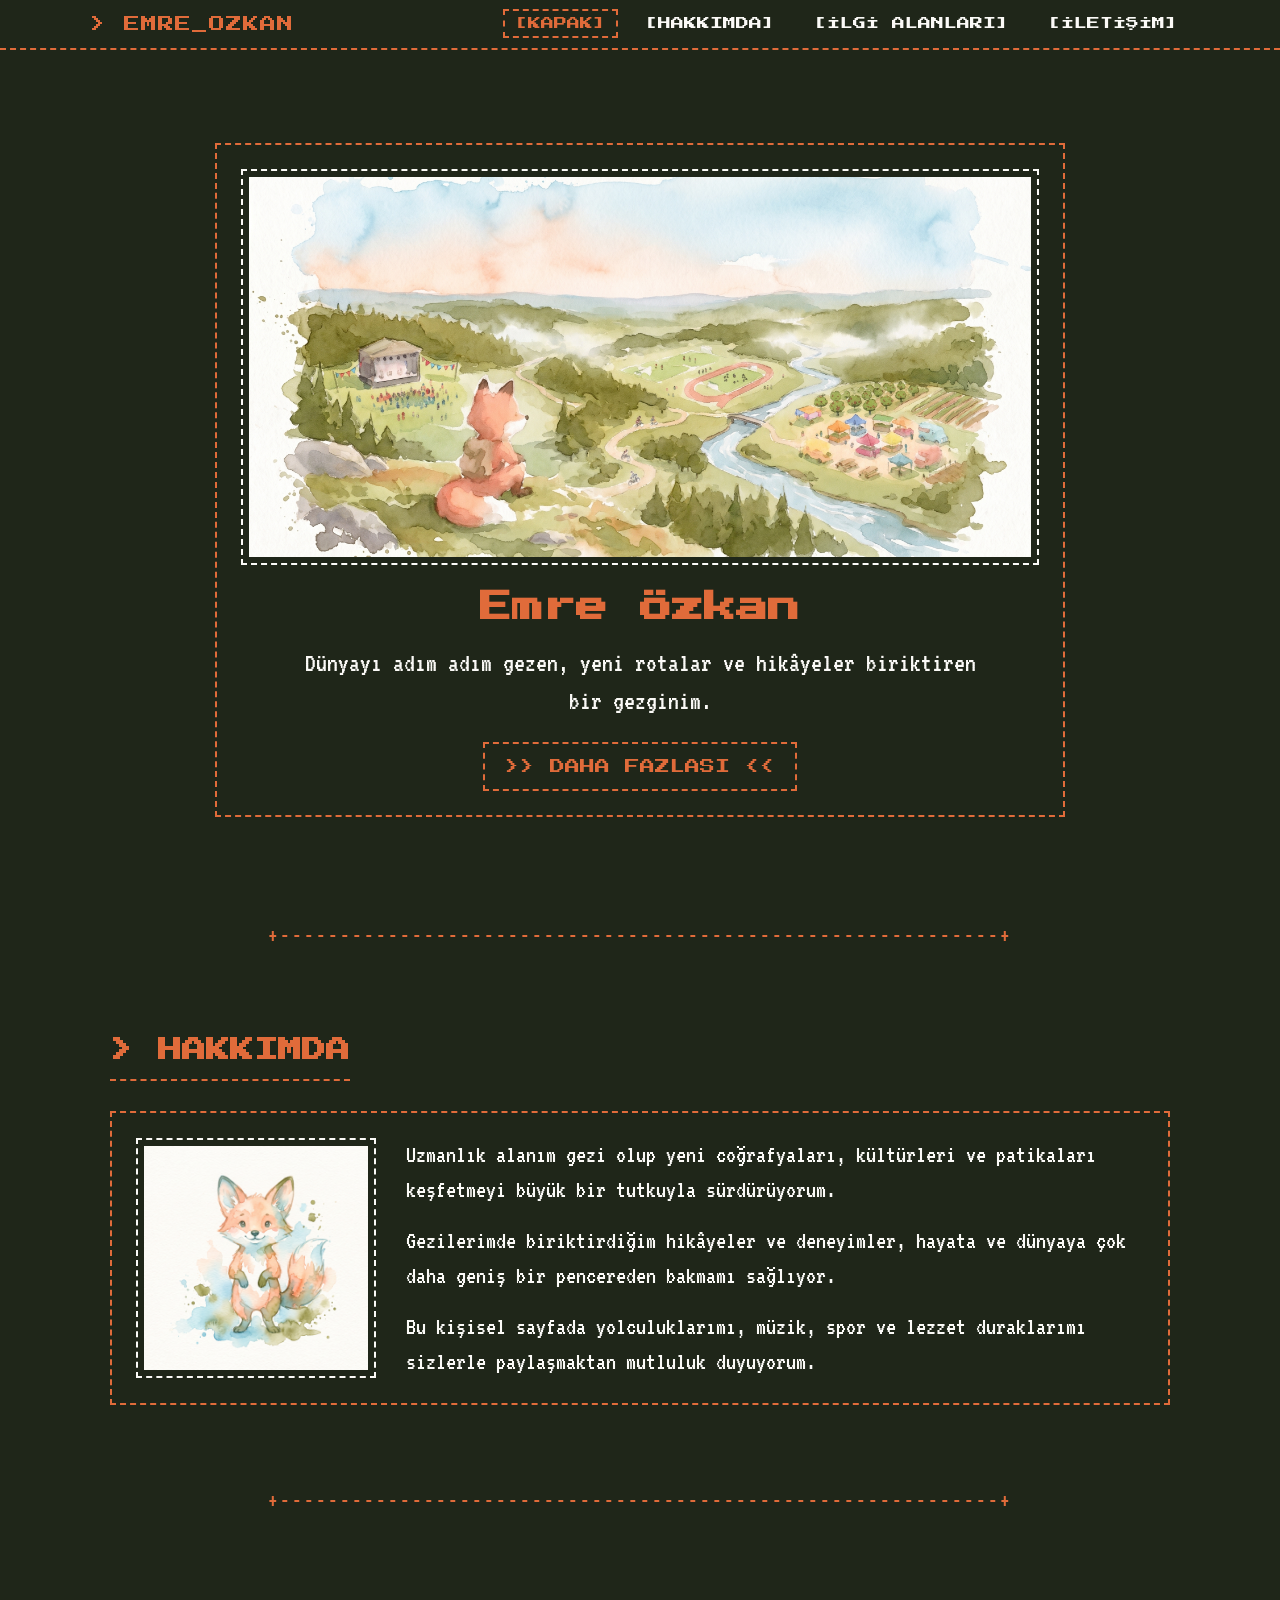
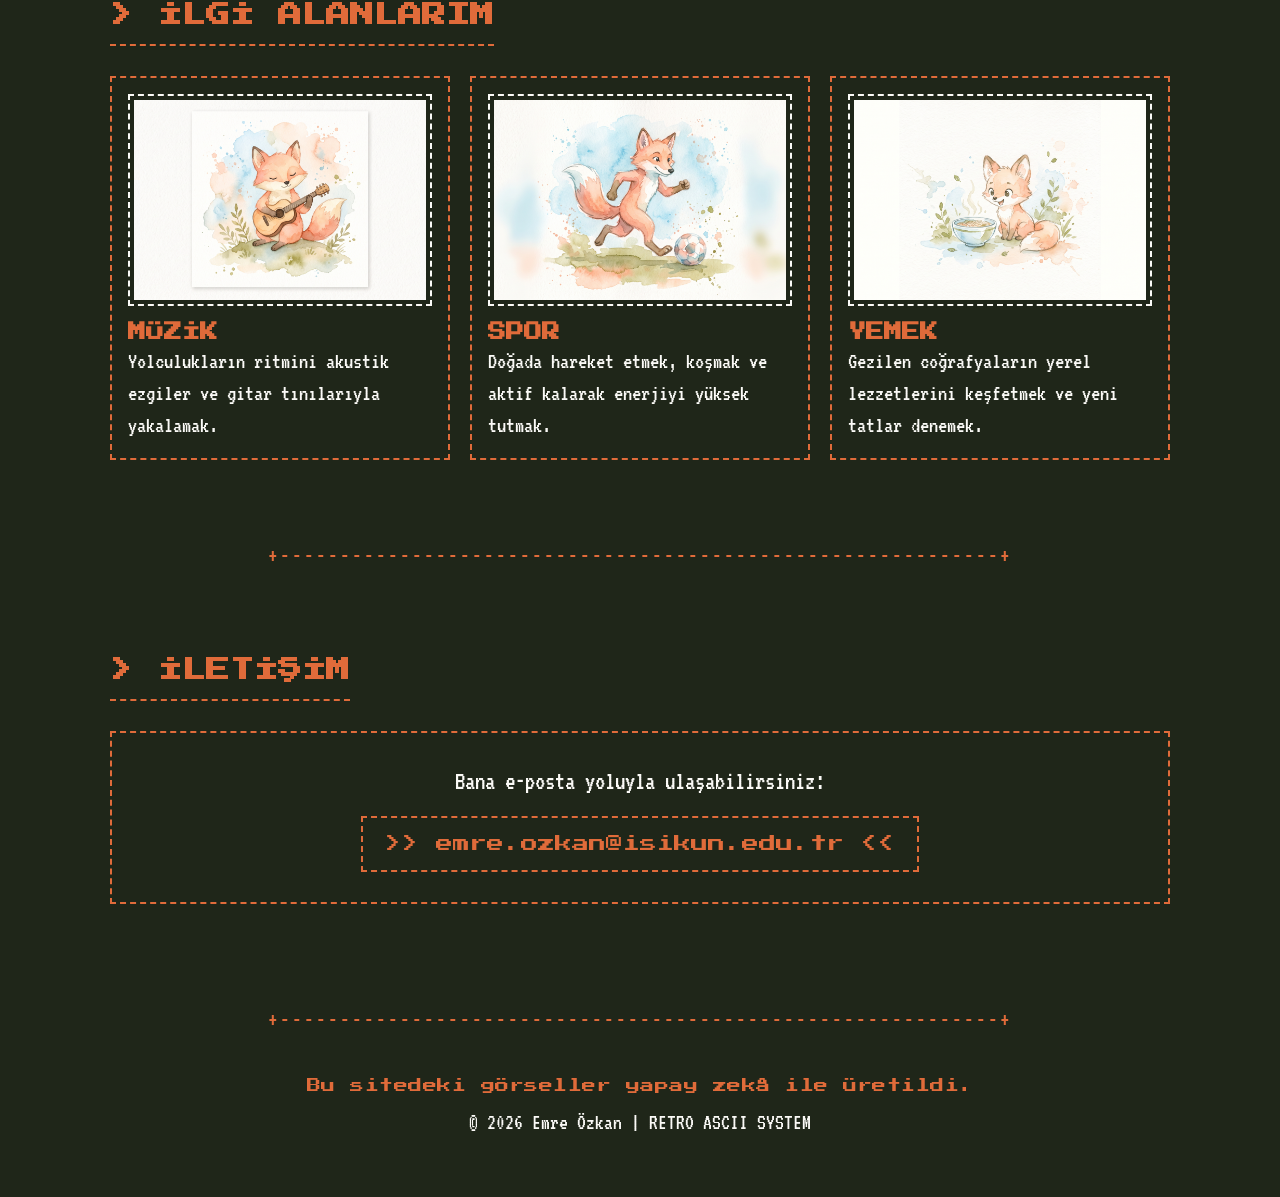
<file: index.html>
<!DOCTYPE html>
<html lang="tr">
<head>
  <meta charset="UTF-8">
  <meta name="viewport" content="width=device-width, initial-scale=1.0">
  <title>Emre Özkan | Kişisel Web Sitesi</title>
  <link rel="icon" type="image/jpeg" href="resimler/maskot.jpg">
  <link rel="preconnect" href="https://fonts.googleapis.com">
  <link rel="preconnect" href="https://fonts.gstatic.com" crossorigin>
  <link href="https://fonts.googleapis.com/css2?family=Press+Start+2P&family=VT323&display=swap" rel="stylesheet">
  <link rel="stylesheet" href="style.css">
</head>
<body>
  <header class="navbar">
    <nav class="nav-container">
      <div class="nav-brand">&gt; EMRE_OZKAN</div>
      <ul class="nav-links">
        <li><a href="#kapak">[KAPAK]</a></li>
        <li><a href="#hakkimda">[HAKKIMDA]</a></li>
        <li><a href="#ilgi-alanlari">[İLGİ ALANLARI]</a></li>
        <li><a href="#iletisim">[İLETİŞİM]</a></li>
      </ul>
    </nav>
  </header>

  <main>
    <section id="kapak" class="section kapak-section">
      <div class="kapak-card">
        <div class="image-frame">
          <img src="resimler/kapak.jpg" alt="Suluboya tarzında sırt çantasıyla tepeden nehir vadisine ve konser alanına bakan gezgin maskot" class="kapak-img">
        </div>
        <div class="kapak-content">
          <h1 class="glitch-title">Emre Özkan</h1>
          <p class="tagline">Dünyayı adım adım gezen, yeni rotalar ve hikâyeler biriktiren bir gezginim.</p>
          <div class="kapak-action">
            <a href="#hakkimda" class="ascii-btn">&gt;&gt; DAHA FAZLASI &lt;&lt;</a>
          </div>
        </div>
      </div>
    </section>

    <div class="ascii-divider" aria-hidden="true">+------------------------------------------------------------+</div>

    <section id="hakkimda" class="section hakkimda-section">
      <div class="section-container">
        <h2 class="section-title">&gt; HAKKIMDA</h2>
        <div class="hakkimda-grid">
          <div class="hakkimda-image-wrapper">
            <img src="resimler/maskot.jpg" alt="Suluboya tarzında gülümseyen sevimli maskot karakteri" class="maskot-img">
          </div>
          <div class="hakkimda-text">
            <p>Uzmanlık alanım gezi olup yeni coğrafyaları, kültürleri ve patikaları keşfetmeyi büyük bir tutkuyla sürdürüyorum.</p>
            <p>Gezilerimde biriktirdiğim hikâyeler ve deneyimler, hayata ve dünyaya çok daha geniş bir pencereden bakmamı sağlıyor.</p>
            <p>Bu kişisel sayfada yolculuklarımı, müzik, spor ve lezzet duraklarımı sizlerle paylaşmaktan mutluluk duyuyorum.</p>
          </div>
        </div>
      </div>
    </section>

    <div class="ascii-divider" aria-hidden="true">+------------------------------------------------------------+</div>

    <section id="ilgi-alanlari" class="section ilgi-alanlari-section">
      <div class="section-container">
        <h2 class="section-title">&gt; İLGİ ALANLARIM</h2>
        <div class="cards-grid">
          <article class="retro-card">
            <div class="card-image-box">
              <img src="resimler/kart-1.jpg" alt="Suluboya tarzında gözlerini kapatıp akustik gitar çalan maskot" class="card-img">
            </div>
            <div class="card-body">
              <h3 class="card-title">MÜZİK</h3>
              <p class="card-desc">Yolculukların ritmini akustik ezgiler ve gitar tınılarıyla yakalamak.</p>
            </div>
          </article>

          <article class="retro-card">
            <div class="card-image-box">
              <img src="resimler/kart-2.jpg" alt="Suluboya tarzında açık havada çim sahada futbol topuyla koşan maskot" class="card-img">
            </div>
            <div class="card-body">
              <h3 class="card-title">SPOR</h3>
              <p class="card-desc">Doğada hareket etmek, koşmak ve aktif kalarak enerjiyi yüksek tutmak.</p>
            </div>
          </article>

          <article class="retro-card">
            <div class="card-image-box">
              <img src="resimler/kart-3.jpg" alt="Suluboya tarzında masadaki dumanı tüten kaseden keyifle yemek yiyen maskot" class="card-img">
            </div>
            <div class="card-body">
              <h3 class="card-title">YEMEK</h3>
              <p class="card-desc">Gezilen coğrafyaların yerel lezzetlerini keşfetmek ve yeni tatlar denemek.</p>
            </div>
          </article>
        </div>
      </div>
    </section>

    <div class="ascii-divider" aria-hidden="true">+------------------------------------------------------------+</div>

    <section id="iletisim" class="section iletisim-section">
      <div class="section-container">
        <h2 class="section-title">&gt; İLETİŞİM</h2>
        <div class="iletisim-box">
          <p class="iletisim-label">Bana e-posta yoluyla ulaşabilirsiniz:</p>
          <div class="iletisim-link-wrap">
            <a href="mailto:emre.ozkan@isikun.edu.tr" class="iletisim-email">&gt;&gt; emre.ozkan@isikun.edu.tr &lt;&lt;</a>
          </div>
        </div>
      </div>
    </section>
  </main>

  <footer class="site-footer">
    <div class="ascii-divider" aria-hidden="true">+------------------------------------------------------------+</div>
    <div class="footer-content">
      <p class="ai-notice">Bu sitedeki görseller yapay zekâ ile üretildi.</p>
      <p class="copyright">&copy; 2026 Emre Özkan | RETRO ASCII SYSTEM</p>
    </div>
  </footer>

  <script src="script.js"></script>
</body>
</html>
</file>
<file: style.css>
/* RETRO / ASCII KIŞISEL SITE STILI */
:root {
  --color-bg: #1f2619;
  --color-text: #fbfaf7;
  --color-accent: #e06b3a;
  --font-heading: 'Press Start 2P', monospace, sans-serif;
  --font-body: 'VT323', monospace;
}

* {
  margin: 0;
  padding: 0;
  box-sizing: border-box;
  border-radius: 0 !important;
  box-shadow: none !important;
  text-shadow: none !important;
}

html {
  scroll-behavior: smooth;
  background-color: var(--color-bg);
  color: var(--color-text);
  font-family: var(--font-body);
  font-size: 20px;
  line-height: 1.4;
}

body {
  background-color: var(--color-bg);
  color: var(--color-text);
  min-height: 100vh;
  padding-top: 60px;
}

/* SABIT MENÜ */
.navbar {
  position: fixed;
  top: 0;
  left: 0;
  width: 100%;
  background-color: var(--color-bg);
  border-bottom: 2px dashed var(--color-accent);
  z-index: 1000;
  padding: 10px 20px;
}

.nav-container {
  max-width: 1100px;
  margin: 0 auto;
  display: flex;
  justify-content: space-between;
  align-items: center;
  flex-wrap: wrap;
  gap: 10px;
}

.nav-brand {
  font-family: var(--font-heading);
  font-size: 0.8rem;
  color: var(--color-accent);
  letter-spacing: 1px;
}

.nav-links {
  list-style: none;
  display: flex;
  gap: 15px;
  flex-wrap: wrap;
}

.nav-links a {
  color: var(--color-text);
  text-decoration: none;
  font-family: var(--font-heading);
  font-size: 0.65rem;
  padding: 6px 10px;
  border: 2px dashed transparent;
  transition: border-color 0.15s, color 0.15s;
}

.nav-links a:hover,
.nav-links a.active {
  color: var(--color-accent);
  border-color: var(--color-accent);
}

/* GENEL BÖLÜM VE KUTU YAPISI */
.section {
  padding: 60px 20px;
  max-width: 1100px;
  margin: 0 auto;
}

.section-container {
  width: 100%;
}

.section-title {
  font-family: var(--font-heading);
  font-size: 1.2rem;
  color: var(--color-accent);
  margin-bottom: 30px;
  border-bottom: 2px dashed var(--color-accent);
  padding-bottom: 12px;
  display: inline-block;
}

/* ASCII AYRAÇLAR */
.ascii-divider {
  text-align: center;
  color: var(--color-accent);
  font-family: var(--font-body);
  font-size: 1.2rem;
  letter-spacing: 2px;
  user-select: none;
  margin: 20px auto;
  overflow: hidden;
  white-space: nowrap;
}

/* KAPAK BÖLÜMÜ (TAM EKRAN) */
.kapak-section {
  min-height: calc(100vh - 60px);
  display: flex;
  align-items: center;
  justify-content: center;
  padding: 30px 20px;
}

.kapak-card {
  border: 2px dashed var(--color-accent);
  padding: 24px;
  background-color: var(--color-bg);
  display: flex;
  flex-direction: column;
  align-items: center;
  max-width: 850px;
  width: 100%;
  text-align: center;
  gap: 20px;
}

.image-frame {
  width: 100%;
  border: 2px dashed var(--color-text);
  padding: 6px;
  background-color: var(--color-bg);
}

.kapak-img {
  width: 100%;
  height: auto;
  max-height: 380px;
  object-fit: cover;
  display: block;
}

.kapak-content {
  display: flex;
  flex-direction: column;
  gap: 14px;
  align-items: center;
}

.glitch-title {
  font-family: var(--font-heading);
  font-size: 1.6rem;
  color: var(--color-accent);
  line-height: 1.4;
  word-break: break-word;
}

.tagline {
  font-size: 1.35rem;
  color: var(--color-text);
  max-width: 700px;
}

.ascii-btn {
  display: inline-block;
  font-family: var(--font-heading);
  font-size: 0.75rem;
  color: var(--color-accent);
  text-decoration: none;
  border: 2px dashed var(--color-accent);
  padding: 12px 20px;
  background-color: var(--color-bg);
  margin-top: 8px;
  transition: background-color 0.15s, color 0.15s;
}

.ascii-btn:hover {
  background-color: var(--color-accent);
  color: var(--color-bg);
}

/* HAKKIMDA BÖLÜMÜ */
.hakkimda-grid {
  display: grid;
  grid-template-columns: 240px 1fr;
  gap: 30px;
  align-items: center;
  border: 2px dashed var(--color-accent);
  padding: 24px;
}

.hakkimda-image-wrapper {
  border: 2px dashed var(--color-text);
  padding: 6px;
}

.maskot-img {
  width: 100%;
  height: auto;
  display: block;
}

.hakkimda-text {
  display: flex;
  flex-direction: column;
  gap: 16px;
  font-size: 1.25rem;
  color: var(--color-text);
}

/* İLGİ ALANLARI (KARTLAR) */
.cards-grid {
  display: grid;
  grid-template-columns: repeat(3, 1fr);
  gap: 20px;
}

.retro-card {
  border: 2px dashed var(--color-accent);
  padding: 16px;
  background-color: var(--color-bg);
  display: flex;
  flex-direction: column;
  gap: 14px;
}

.card-image-box {
  border: 2px dashed var(--color-text);
  padding: 4px;
}

.card-img {
  width: 100%;
  height: 200px;
  object-fit: cover;
  display: block;
}

.card-title {
  font-family: var(--font-heading);
  font-size: 0.9rem;
  color: var(--color-accent);
}

.card-desc {
  font-size: 1.15rem;
  color: var(--color-text);
}

/* İLETİŞİM BÖLÜMÜ */
.iletisim-box {
  border: 2px dashed var(--color-accent);
  padding: 30px 20px;
  text-align: center;
  display: flex;
  flex-direction: column;
  gap: 16px;
  align-items: center;
}

.iletisim-label {
  font-size: 1.3rem;
  color: var(--color-text);
}

.iletisim-email {
  font-family: var(--font-heading);
  font-size: 0.85rem;
  color: var(--color-accent);
  text-decoration: none;
  border: 2px dashed var(--color-accent);
  padding: 14px 22px;
  display: inline-block;
  word-break: break-all;
  transition: background-color 0.15s, color 0.15s;
}

.iletisim-email:hover {
  background-color: var(--color-accent);
  color: var(--color-bg);
}

/* ALT BİLGİ (FOOTER) */
.site-footer {
  padding: 20px;
  text-align: center;
}

.footer-content {
  display: flex;
  flex-direction: column;
  gap: 10px;
  padding: 20px 0 40px;
}

.ai-notice {
  font-family: var(--font-heading);
  font-size: 0.7rem;
  color: var(--color-accent);
  letter-spacing: 0.5px;
}

.copyright {
  font-size: 1.1rem;
  color: var(--color-text);
}

/* RESPONSIVE (TELEFON GENİŞLİĞİ) */
@media (max-width: 768px) {
  body {
    padding-top: 100px;
  }

  .nav-container {
    flex-direction: column;
    text-align: center;
  }

  .nav-links {
    justify-content: center;
    gap: 8px;
  }

  .nav-links a {
    font-size: 0.55rem;
    padding: 4px 6px;
  }

  .glitch-title {
    font-size: 1.2rem;
  }

  .tagline {
    font-size: 1.15rem;
  }

  .hakkimda-grid {
    grid-template-columns: 1fr;
    text-align: center;
  }

  .hakkimda-image-wrapper {
    max-width: 200px;
    margin: 0 auto;
  }

  .cards-grid {
    grid-template-columns: 1fr;
  }

  .ascii-divider {
    font-size: 0.8rem;
    letter-spacing: 1px;
  }

  .section-title {
    font-size: 1rem;
  }

  .ascii-btn,
  .iletisim-email {
    font-size: 0.65rem;
    padding: 10px 14px;
  }
}

/* HAREKETİ AZALTMAYI SEÇEN KULLANICILAR */
@media (prefers-reduced-motion: reduce) {
  html {
    scroll-behavior: auto;
  }

  *,
  *::before,
  *::after {
    animation: none !important;
    transition: none !important;
  }
}
</file>
